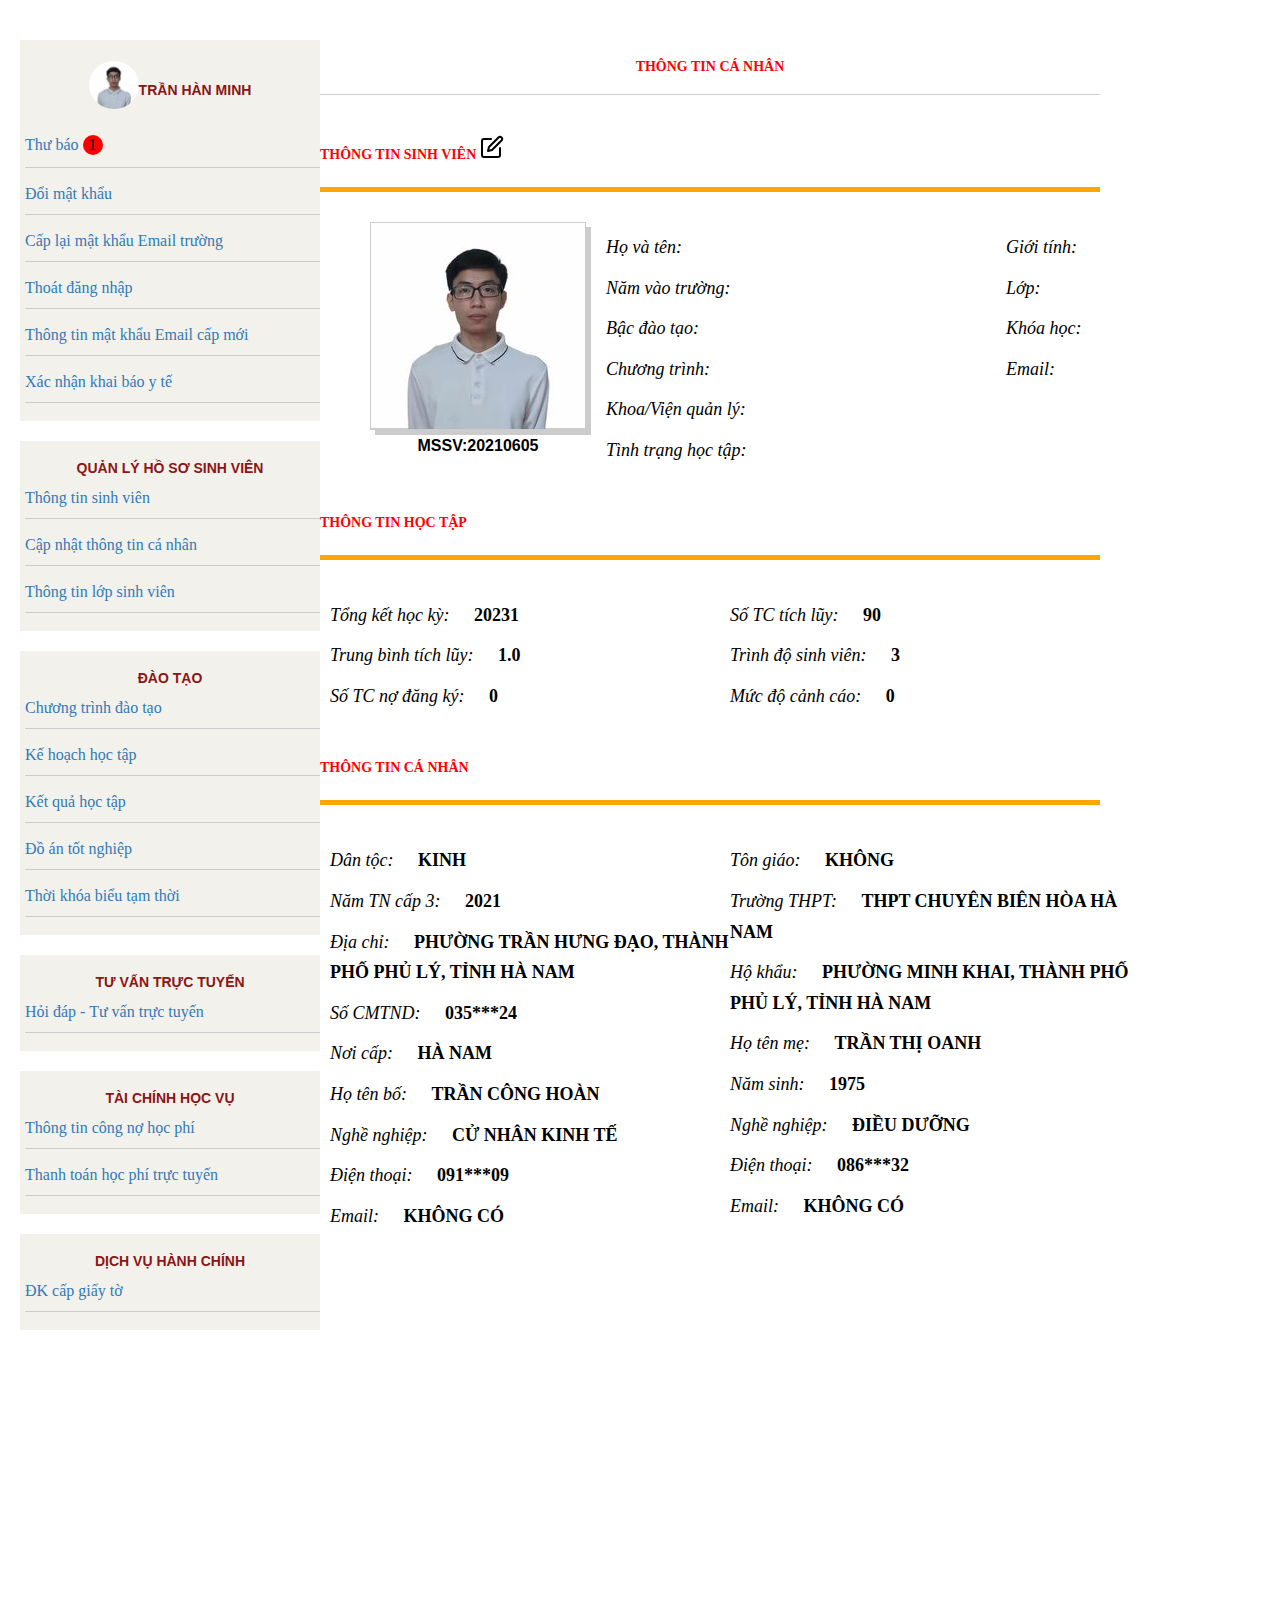
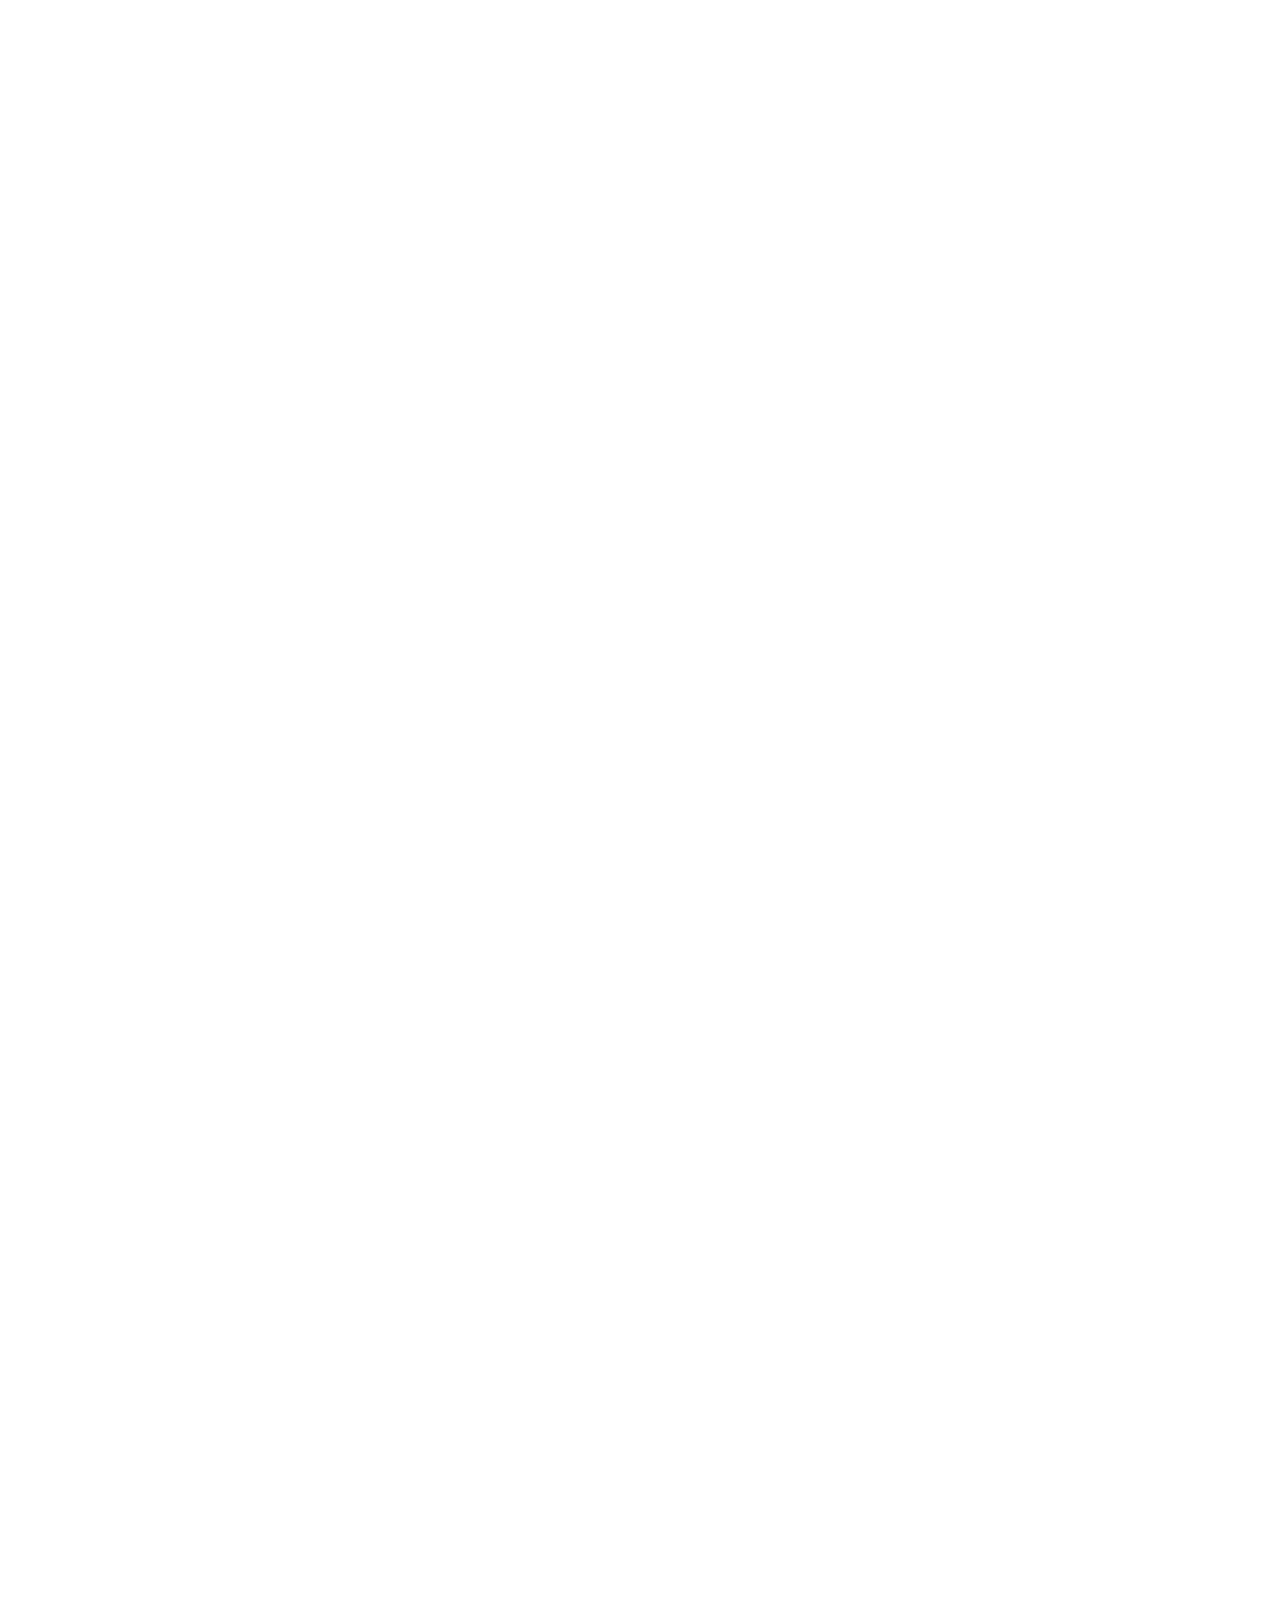
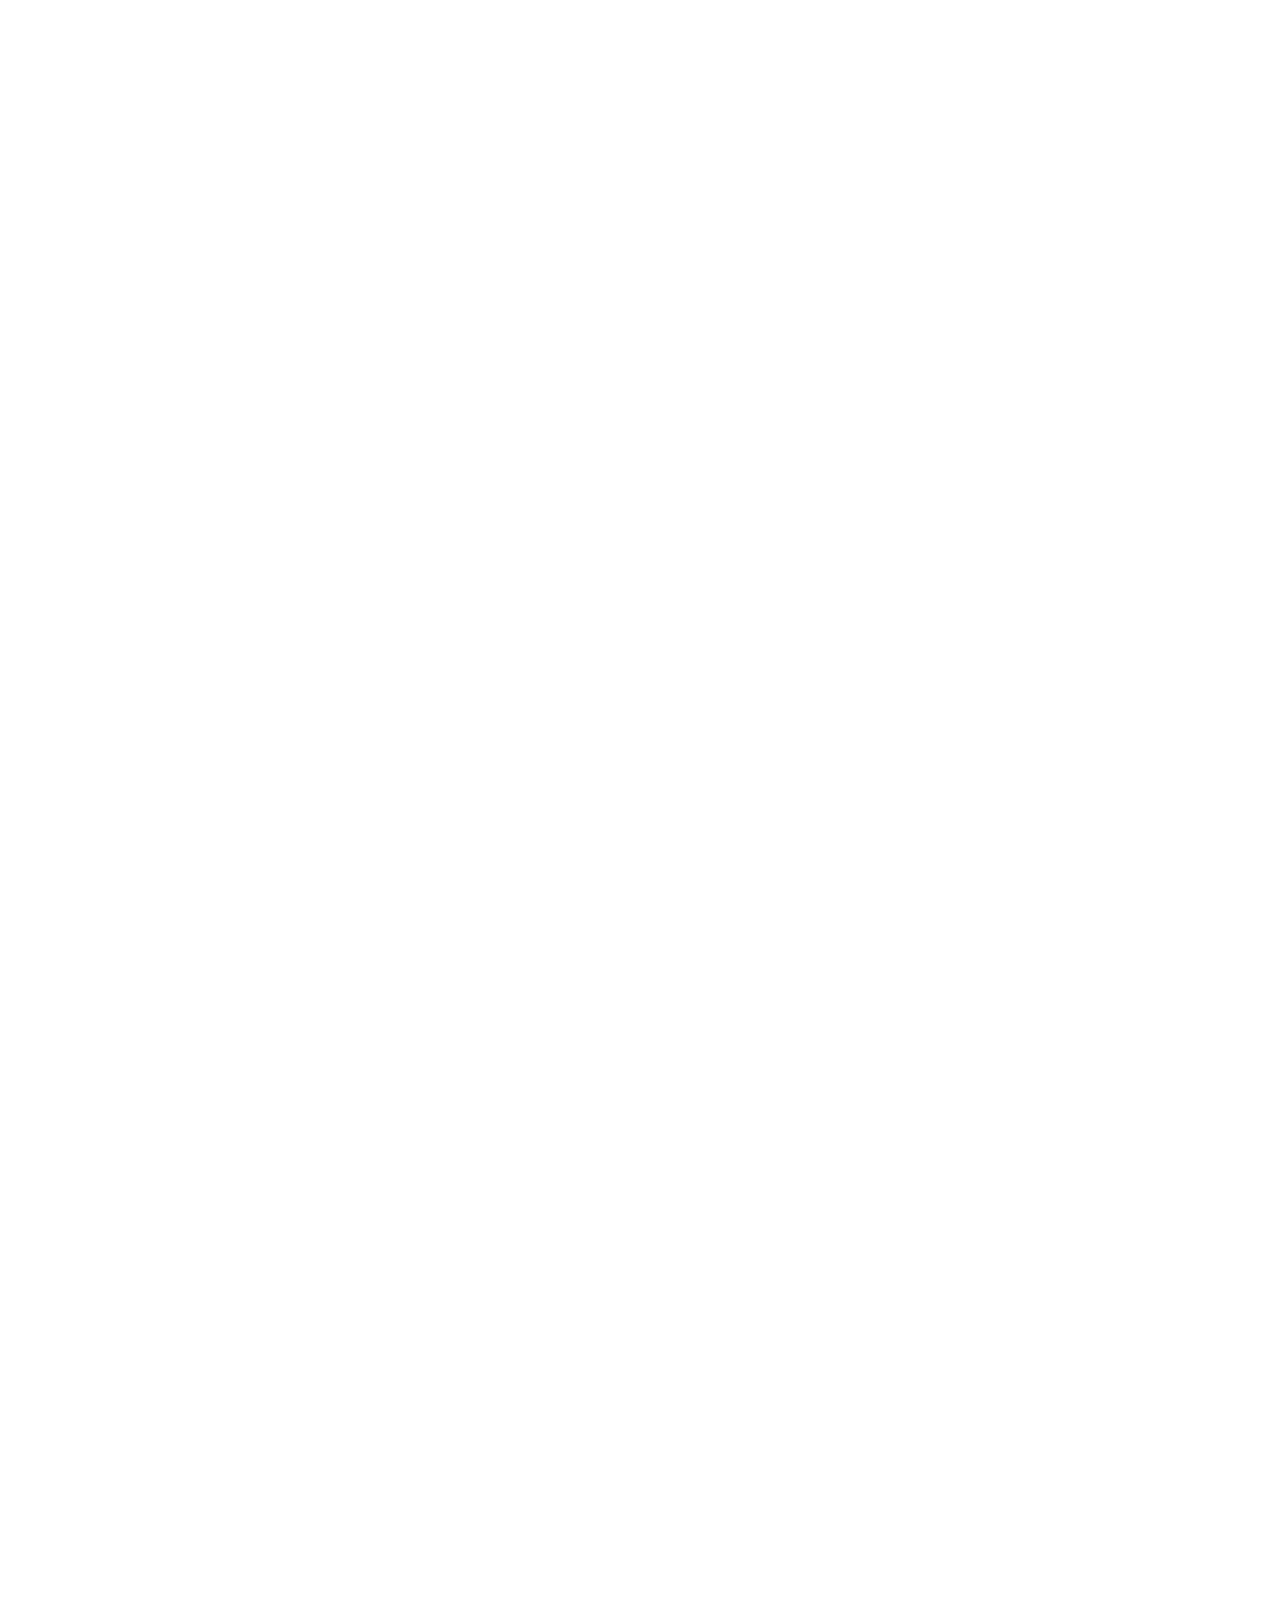
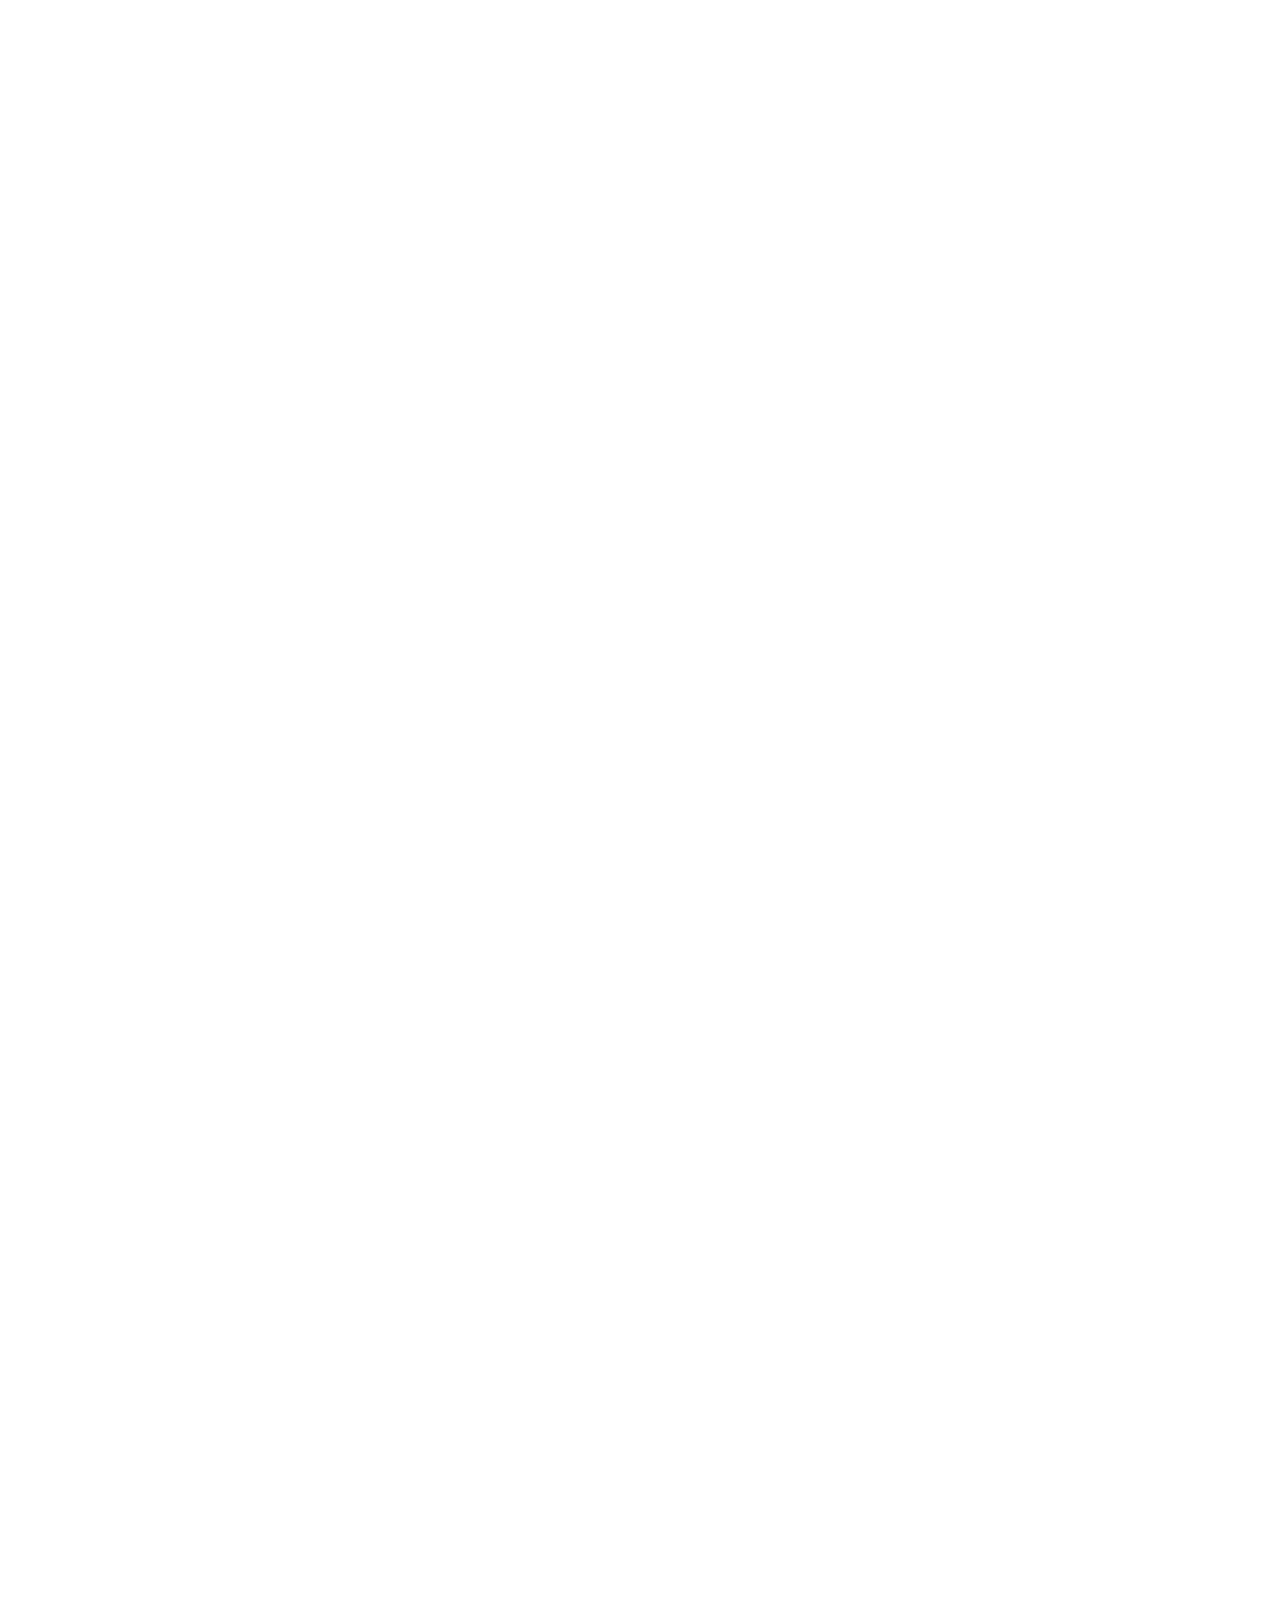
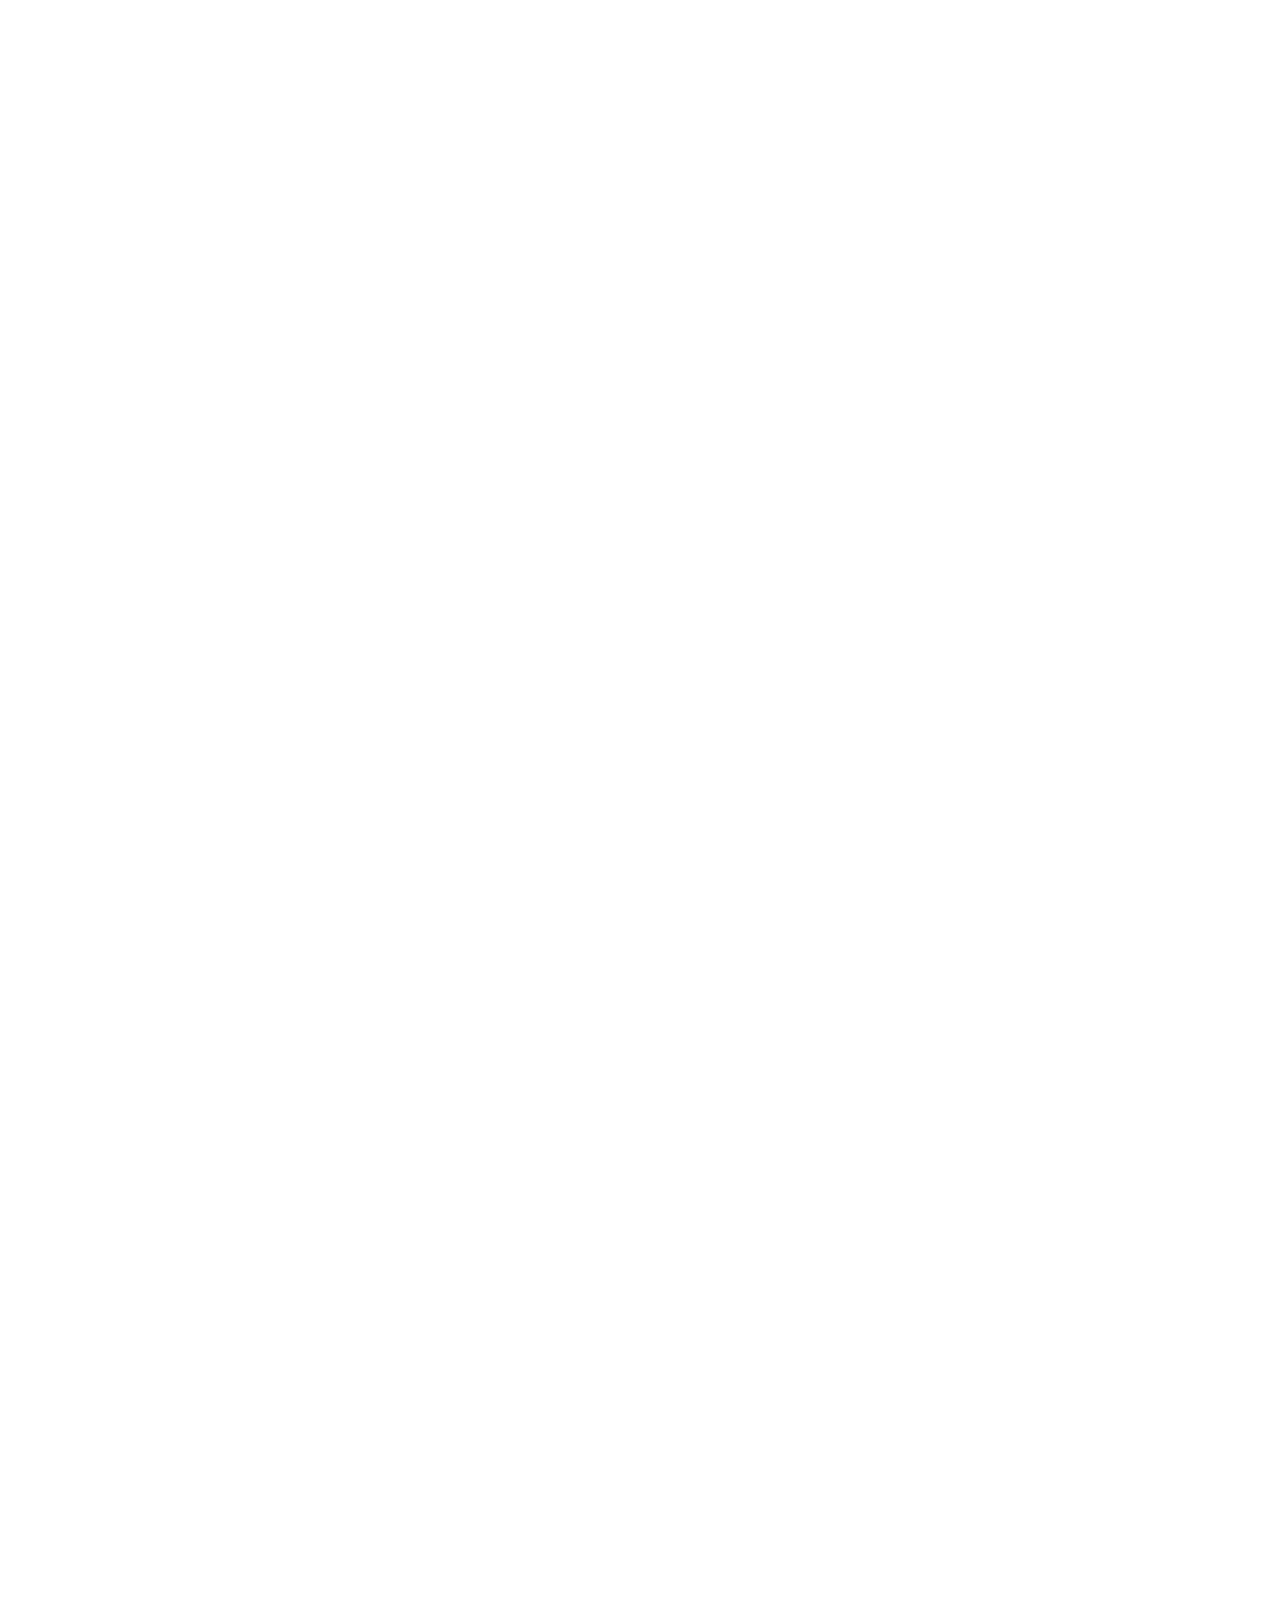
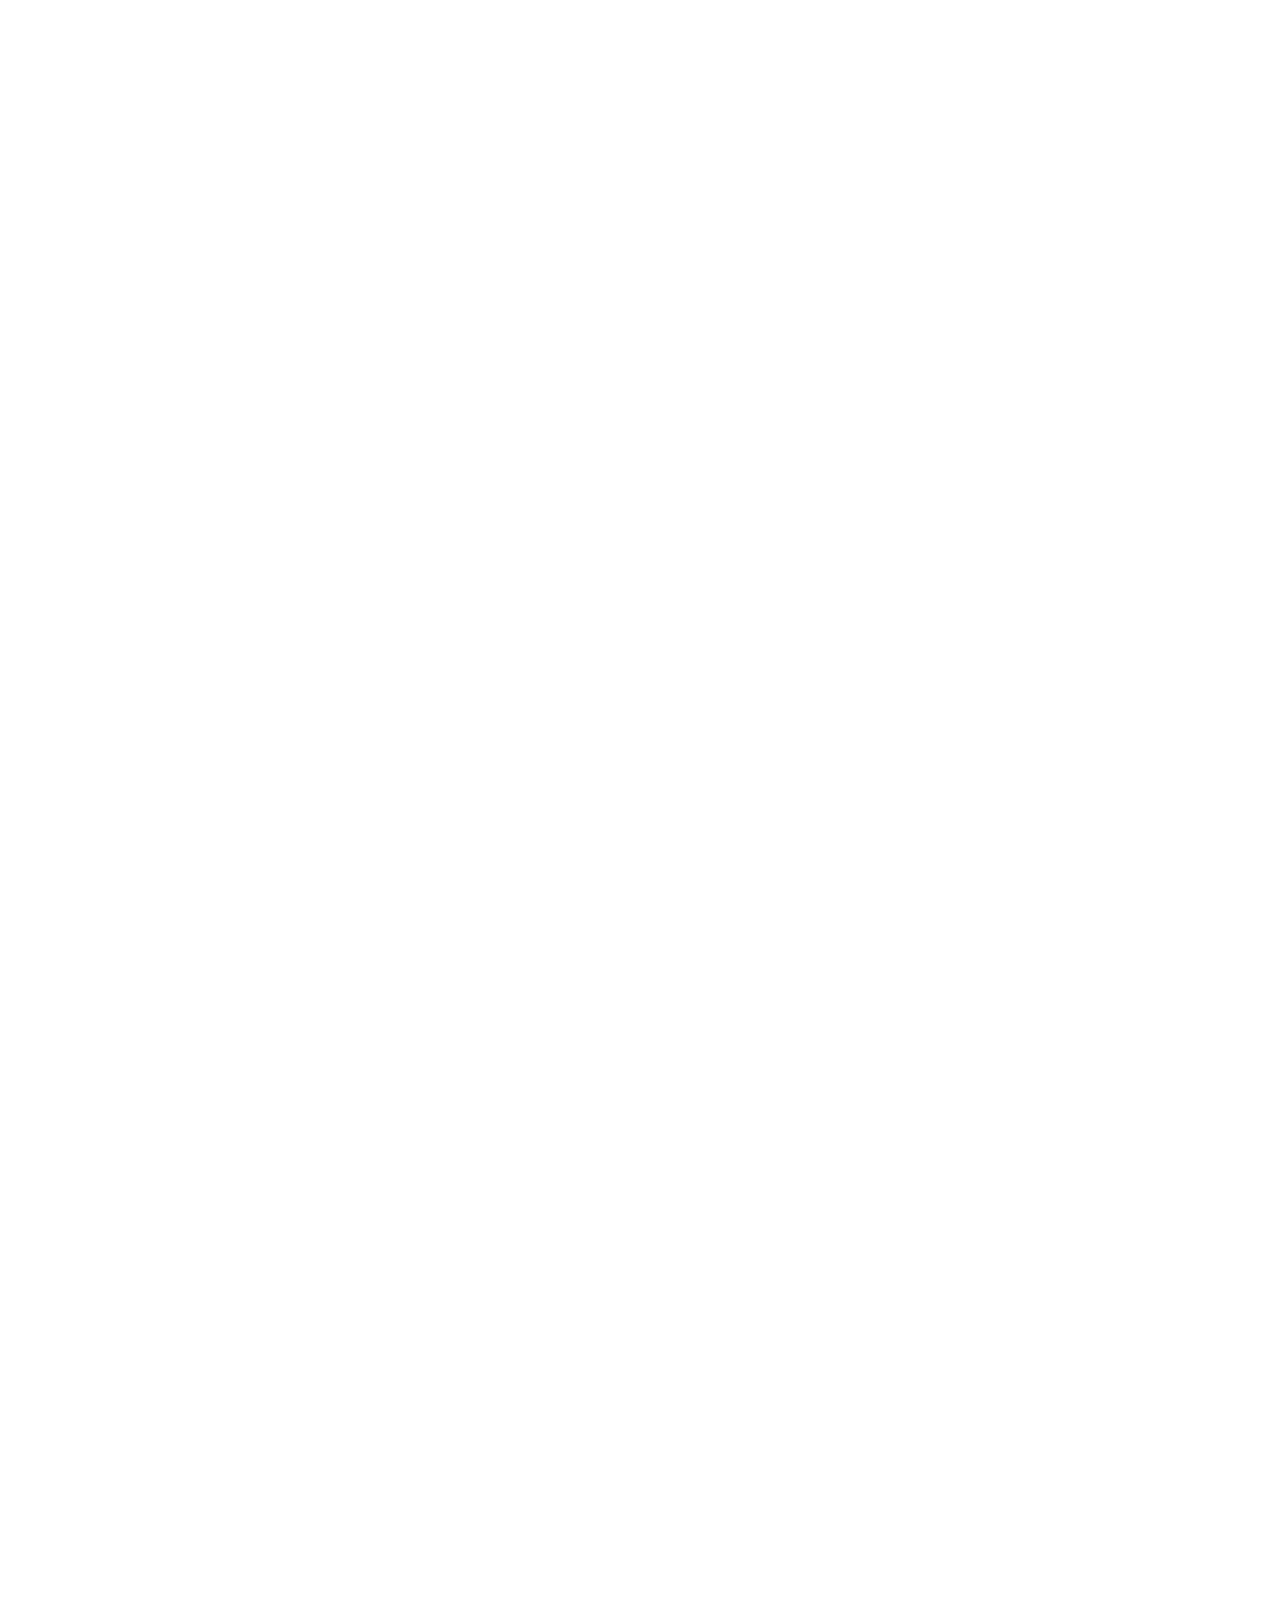
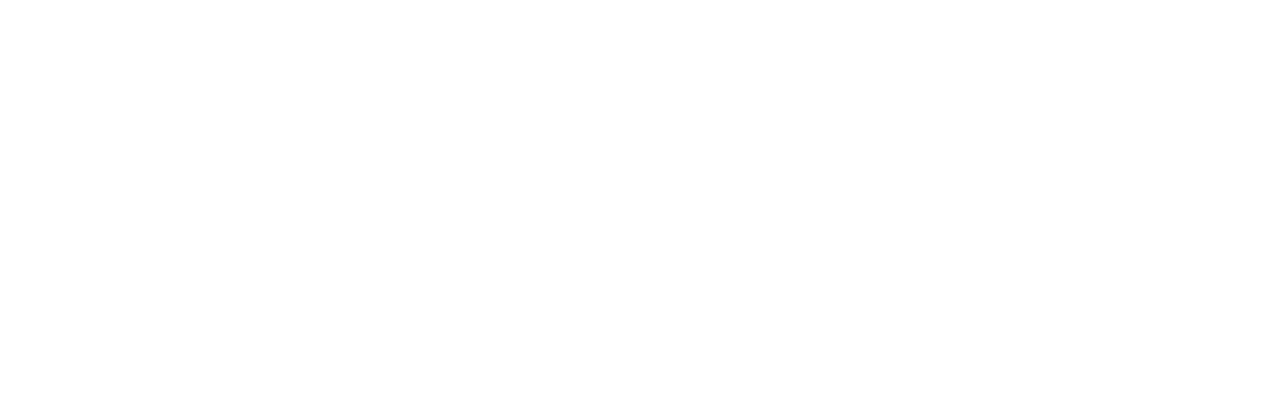
<file: index.html>
<!DOCTYPE html>
<html lang="en">
<head>
    <meta charset="UTF-8">
    <meta name="viewport" content="width=device-width, initial-scale=1.0">
    <title>Document</title>
    <link rel="stylesheet" href="./assets/reset.css">
    <link rel="stylesheet" href="./assets/style.css">
</head>
<body>
    <div class="head" style="height: 10000px;">
        <div class="left-menu">
            <div class="menu">
                <div class="name heading">
                    <div class="avatar-small">
                        <img src="./assets/img/avartar.jpg" alt="avatar">
                    </div>
                    <h3>TRẦN HÀN MINH</h3>
                </div>
                <ul class="list-option">
                    <li>
                        <a href="#!">Thư báo</a>
                        <div class="noti">1</div>
                    </li>
                    <li>
                        <a href="#!">Đổi mật khẩu</a>
                    </li>
                    <li>
                        <a href="#!">Cấp lại mật khẩu Email trường</a>
                    </li>
                    <li>
                        <a href="#!">Thoát đăng nhập</a>
                    </li>
                    <li>
                        <a href="#!">Thông tin mật khẩu Email cấp mới</a>
                    </li>
                    <li>
                        <a href="#!">Xác nhận khai báo y tế</a>
                    </li>
                </ul>
            </div>

            <div class="menu">
                <div class="heading">
                    <h3>
                        QUẢN LÝ HỒ SƠ SINH VIÊN
                    </h3>
                </div>

                <ul class="list-option">
                    <li>
                        <a href="!#">Thông tin sinh viên</a>
                    </li>
                    <li>
                        <a href="!#">Cập nhật thông tin cá nhân</a>
                    </li>
                    <li>
                        <a href="!#">Thông tin lớp sinh viên</a>
                    </li>
                </ul>
            </div>

            <div class="menu">
                <div class="heading">
                    <h3>ĐÀO TẠO</h3>
                </div>

                <ul class="list-option">
                    <li>
                        <a href="!#">Chương trình đào tạo</a>
                    </li>
                    <li>
                        <a href="!#">Kế hoạch học tập</a>
                    </li>
                    <li>
                        <a href="!#">Kết quả học tập</a>
                    </li>
                    <li>
                        <a href="!#">Đồ án tốt nghiệp</a>
                    </li>
                    <li>
                        <a href="!#">Thời khóa biểu tạm thời</a>
                    </li>
                </ul>
            </div>

            <div class="menu">
                <div class="heading">
                    <h3>TƯ VẤN TRỰC TUYẾN</h3>
                </div>
                <ul class = "list-option">
                    <li>
                        <a href="!#">Hỏi đáp - Tư vấn trực tuyến</a>
                    </li>
                </ul>
            </div>

            <div class="menu">
                <div class="heading">
                    <h3>TÀI CHÍNH HỌC VỤ</h3>
                </div>

                <ul class="list-option">
                    <li>
                        <a href="!#">Thông tin công nợ học phí</a>
                    </li>
                    <li>
                        <a href="!#">Thanh toán học phí trực tuyến</a>
                    </li>
                </ul>
            </div>

            <div class="menu">
                <div class="heading">
                    <h3>DỊCH VỤ HÀNH CHÍNH</h3>
                </div>

                <ul class="list-option">
                    <li>
                        <a href="!#">ĐK cấp giấy tờ</a>
                    </li>
                </ul>

            </div>

        </div>

        <div class="main-content">
            <div class="title main-title">
                <h2>THÔNG TIN CÁ NHÂN</h2>
            </div>

            <div class="student-info ">
                <div class="title sub-title info">
                    <h2>
                        THÔNG TIN SINH VIÊN
                        <a href="edit.html">
                            <img src="./assets/img/8666681_edit_icon.svg" alt="" class="icon">
                        </a>
                    </h2>

                </div>
                
                <div class="info">
                    <div class="big-avatar">
                        <img src="./assets/img/avartar.jpg" alt="">
                        <p>MSSV:20210605</p>
                    </div>

                    <div class="sub-info">
                        <div class="content">
                            <strong>Họ và tên:</strong>
                            <span class="name" id="name">Trần Hàn Minh</span>
                        </div>

                        <div class="content">
                            <strong>Năm vào trường:</strong>
                            <span class = "year" id = "year">2021</span>
                        </div>
                        <div class="content">
                            <strong>Bậc đào tạo:</strong>
                            <span class = "educate" id = "educate">Đại học đại trà</span>
                        </div>
                        <div class="content">
                            <strong>Chương trình: </strong>
                            <span class ="program" id = "program">Kỹ thuật máy tính 2021</span>
                        </div>
                        <div class="content">
                            <strong>Khoa/Viện quản lý:</strong>
                            <span class ="institute" id = "institute">Trường Công nghệ thông tin và Truyền thông</span>
                        </div>
                        <div class="content">
                            <strong>Tình trạng học tập: </strong>
                            <span class = "status" id="status">Học</span>
                        </div>
                    </div>

                    <div class="sub-info">
                        <div class="content">
                            <strong>Giới tính:</strong>
                            <span class = "sex" id="sex">Nam</span>
                        </div>

                        <div class="content">
                            <strong>Lớp:</strong>
                            <span class="class" id="class">Kĩ thuật máy tính 01-K66</span>
                        </div>
                        <div class="content">
                            <strong>Khóa học:</strong>
                            <span class ="grade" id="grade">66</span>
                        </div>
                        <div class="content">
                            <strong>Email:</strong>
                            <span class ="email" id="email" name = "email">minh.th210605@sis.hust.edu.vn</span>
                        </div>
                    </div>
                </div>
            </div>

            <div class="student-info ">
                <div class="title sub-title info">
                    <h2>
                        THÔNG TIN HỌC TẬP
                    </h2>
                </div>
                
                <div class="info">
                    <div class="sub-info">
                        <div class="content">
                            <strong>Tổng kết học kỳ:</strong>
                            <span>20231</span>
                        </div>

                        <div class="content">
                            <strong>Trung bình tích lũy:</strong>
                            <span>1.0</span>
                        </div>
                        <div class="content">
                            <strong>Số TC nợ đăng ký:</strong>
                            <span>0</span>
                        </div>
                    </div>

                    <div class="sub-info">
                        <div class="content">
                            <strong>Số TC tích lũy: </strong>
                            <span>90</span>
                        </div>
                        <div class="content">
                            <strong>Trình độ sinh viên:</strong>
                            <span>3</span>
                        </div>
                        <div class="content">
                            <strong>Mức độ cảnh cáo:</strong>
                            <span>0</span>
                        </div>
                    </div>
                </div>
            </div>


            <div class="student-info ">
                <div class="title sub-title info">
                    <h2>
                        THÔNG TIN CÁ NHÂN
                    </h2>
                </div>
                
                <div class="info">
                    <div class="sub-info">
                        <div class="content">
                            <strong>Dân tộc:</strong>
                            <span>KINH</span>
                        </div>
                        <div class="content">
                            <strong>Năm TN cấp 3:</strong>
                            <span>2021</span>
                        </div>
                        <div class="content">
                            <strong>Địa chỉ:</strong>
                            <span>PHƯỜNG TRẦN HƯNG ĐẠO, THÀNH PHỐ PHỦ LÝ, TỈNH HÀ NAM</span>
                        </div>
                        <div class="content">
                            <strong>Số CMTND:</strong>
                            <span>035***24</span>
                        </div>
                        <div class="content">
                            <strong>Nơi cấp:</strong>
                            <span>HÀ NAM</span>
                        </div>
                        <div class="content">
                            <strong>Họ tên bố:</strong>
                            <span>TRẦN CÔNG HOÀN</span>
                        </div>
                        <div class="content">
                            <strong>Nghề nghiệp:</strong>
                            <span>CỬ NHÂN KINH TẾ</span>
                        </div>
                        <div class="content">
                            <strong>Điện thoại:</strong>
                            <span>091***09</span>
                        </div>
                        <div class="content">
                            <strong>Email:</strong>
                            <span>KHÔNG CÓ</span>
                        </div>
                    </div>

                    <div class="sub-info">
                        <div class="content">
                            <strong>Tôn giáo:</strong>
                            <span>KHÔNG</span>
                        </div>
                        <div class="content">
                            <strong>Trường THPT:</strong>
                            <span>THPT CHUYÊN BIÊN HÒA HÀ NAM</span>
                        </div>
                        <div class="content">
                            <strong>Hộ khẩu:</strong>
                            <span>PHƯỜNG MINH KHAI, THÀNH PHỐ PHỦ LÝ, TỈNH HÀ NAM</span>
                        </div>
                        <div class="content">
                            <strong>Họ tên mẹ:</strong>
                            <span>TRẦN THỊ OANH</span>
                        </div>
                        <div class="content">
                            <strong>Năm sinh:</strong>
                            <span>1975</span>
                        </div>
                        <div class="content">
                            <strong>Nghề nghiệp:</strong>
                            <span>ĐIỀU DƯỠNG</span>
                        </div>
                        <div class="content">
                            <strong>Điện thoại:</strong>
                            <span>086***32</span>
                        </div>
                        <div class="content">
                            <strong>Email:</strong>
                            <span>KHÔNG CÓ</span>
                        </div>
                    </div>
                </div>
            </div>
        </div>
    </div>
    <script src = "./assets/javascript/edit-js.js"></script>
    <script>
        if(localStorage.getItem('name') != ""){
            this.document.getElementById('name').innerText = localStorage.getItem('name')
            this.document.getElementById('year').innerText = localStorage.getItem('year')
            this.document.getElementById('educate').innerText = localStorage.getItem('educate')
            this.document.getElementById('program').innerText = localStorage.getItem('program')
            this.document.getElementById('institute').innerText = localStorage.getItem('institute')
            this.document.getElementById('status').innerText = localStorage.getItem('status')
            this.document.getElementById('status').innerText = localStorage.getItem('status')
            this.document.getElementById('sex').innerText = localStorage.getItem('sex')
            this.document.getElementById('class').innerText = localStorage.getItem('class')
            this.document.getElementById('grade').innerText = localStorage.getItem('grade')
            this.document.getElementById('email').innerText = localStorage.getItem('email')
        }
    </script>
    <script src = "./assets/javascript/index-js.js"></script>
</body>
</html>
</file>
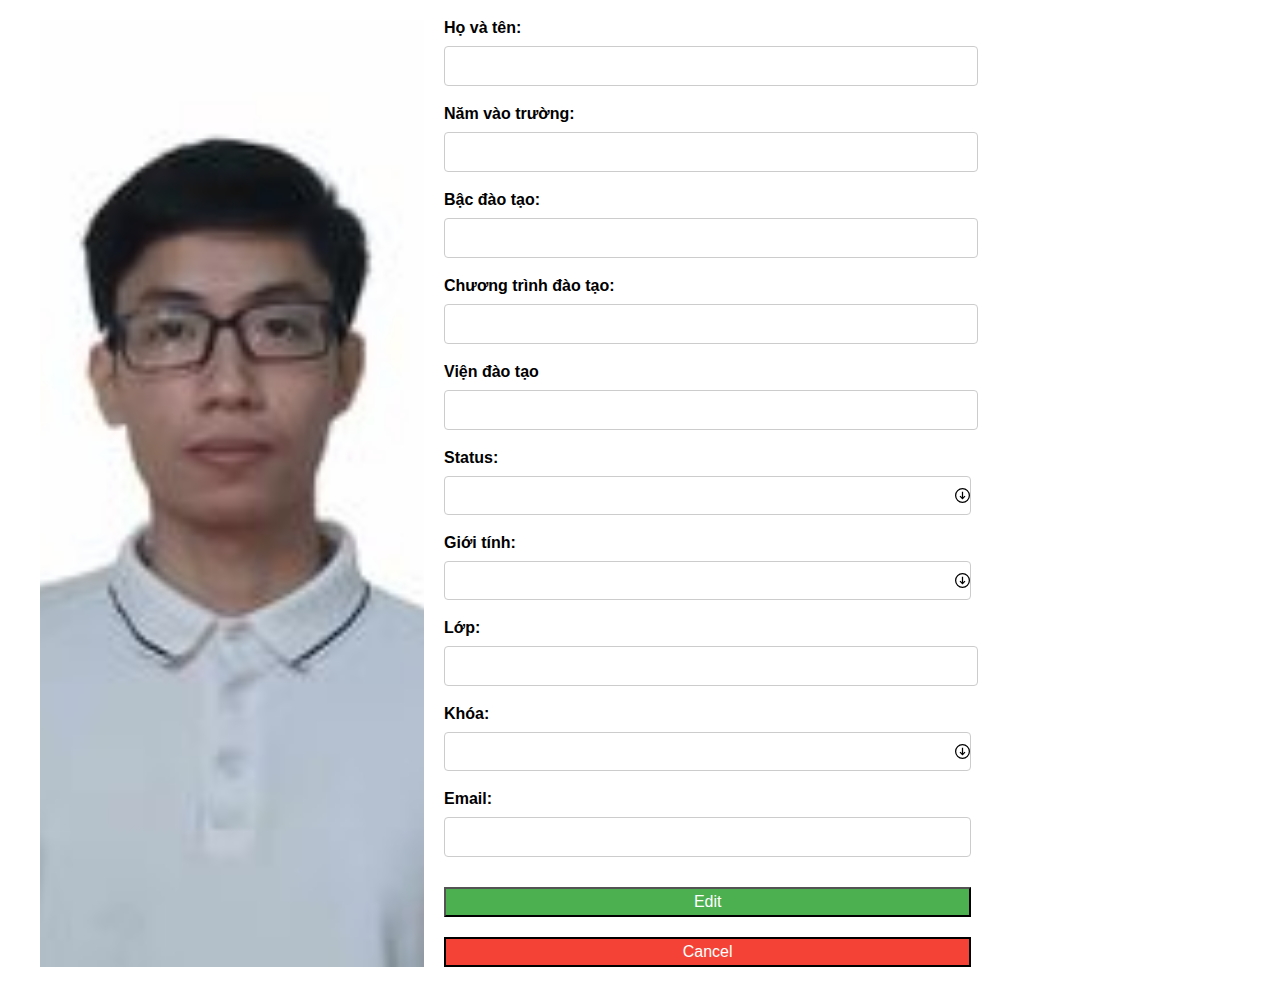
<file: edit.html>
<!DOCTYPE html>
<html lang="en">
<head>
    <meta charset="UTF-8">
    <meta name="viewport" content="width=device-width, initial-scale=1.0">
    <title>Document</title>
    <link rel="stylesheet" href="./assets/reset.css">
    <link rel="stylesheet" href="./assets/style-edit.css">
</head>
<body>

    <div class="edit">
        <img src="./assets/img/avartar.jpg" alt="" class = "avatar">
        <form action="" class="edit-info">
            <div class="form-item">
                <label class = "label" for="name">Họ và tên: </label>
                <input type="text" class="name" id="name" required>
            </div>
            
            <div class="form-item">
                <label class = "label" for="year">Năm vào trường:</label>
                <input type="number" class="year" id="year" required>
            </div>

            <div class="form-item">
                <label class = "label" for="educate">Bậc đào tạo:</label>
                <input type="text" class="educate" id="educate" required>
            </div>

            <div class="form-item">
                <label class = "label" for="program">Chương trình đào tạo:</label>
                <input type="text" class="program" id="program" required>
            </div>

            <div class="form-item">
                <label for="institute" class="label">Viện đào tạo</label>
                <input type="text" class="institute" id="institute" required>
            </div>

            <div class="form-item">
                <label for="status" class="label">Status:</label>
                <select name="status" id="status" class="status" required>
                    <option value="Học">Học</option>
                    <option value="Thôi học">Thôi học</option>
                    <option value="Ra trường">Ra trường</option>
                </select>
            </div>

            <div class="form-item">
                <label for="sex" class="label">Giới tính:</label>
                <select name="sex" class="sex" id="sex" required>
                    <option value="Nam">Nam</option>
                    <option value="Nữ">Nữ</option>
                </select>
            </div>

            <div class="form-item">
                <label for="class" class="label">Lớp:</label>
                <input type="text" class="class" id="class" required>
            </div>

            <div class="form-item">
                <label for="grade" class="label">Khóa:</label>
                <select name="grade" id="grade" class="grade" required>
                    <option value="63">63</option>
                    <option value="64">64</option>
                    <option value="65">65</option>
                    <option value="66">66</option>
                    <option value="67">67</option>
                    <option value="68">68</option>
                    <option value="69">69</option>
                </select>
            </div>

            <div class="form-item">
                <label for="email" class="label">Email:</label>
                <input type="email" class="email" id="email" required>
            </div>

            <input type="submit" class="edit-btn" value="Edit">
            <button class="cancel-btn">
                Cancel
            </button>
        </form>
        <div></div>
    </div>
    <script src="./assets/javascript/index-js.js"></script>
    <script >
        this.document.getElementById('name').value = localStorage.getItem('name')
        this.document.getElementById('year').value = localStorage.getItem('year')
        this.document.getElementById('educate').value = localStorage.getItem('educate')
        this.document.getElementById('program').value = localStorage.getItem('program')
        this.document.getElementById('institute').value = localStorage.getItem('institute')
        this.document.getElementById('status').value = localStorage.getItem('status')
        this.document.getElementById('status').value = localStorage.getItem('status')
        this.document.getElementById('sex').value = localStorage.getItem('sex')
        this.document.getElementById('class').value = localStorage.getItem('class')
        this.document.getElementById('grade').value = localStorage.getItem('grade')
        this.document.getElementById('email').value = localStorage.getItem('email')
    </script>
    <script src="./assets/javascript/edit-js.js"></script>
</body>
</html>
</file>
<file: assets/style.css>
a {
    text-decoration: none;
    color : #337ab7;
}
li:hover {
    background-color: #ccc;
}
.div {
    display: inline-block;
}

h3{
    font-family: Arial, Helvetica, sans-serif;
    font-size: 14px !important;
    font-weight: bold;
    color: #8c1515;
}

.head {
    display: flex;
    margin-top: 20px;
}

.heading {
    display: flex;
    justify-content: center;
    align-items: center;
    margin-bottom: 10px;
}

.left-menu {
    margin : 20px;
    margin-right: 0px;
}

.menu {
    background-color: #F2F1EB;
    width: 300px;
    margin-bottom: 20px;
    padding-top: 20px;
    padding-bottom: 5px;
}

.avatar-small {
    width: 50px;
    height: 50px;
    border-radius: 50%;
    margin-bottom: 10px;
    display: flex;
    align-items: center; 
    justify-content: center; 
}
.avatar-small img {
    max-height: 100%;
    max-width: 100%;
    border-radius: 50%;
    /* object-fit: cover; */ 
}

.list-option li {
    padding-top: 5px;
    margin-left: 5px;
    margin-bottom: 10px;
}

.list-option li a {
    font-style: 13px;
    line-height: 1;
}

.list-option li::after {
    content: "";
    display: inline-block;
    width: 100%;
    height: 1px;
    background-color: #ccc;
}

/* Main Content */

.main-content {
    margin: 20px;
    width: calc(100% - 300px - 200px);
    margin-left: 0;
    font-family: sans-serif;
}

.info {
    margin-top: 20px;
    display: flex;
    justify-content: space-between;
    padding : 10px;
}

.title {
    display: flex;
    font-family:Times, serif;
    color : red;
    font-weight: bold;
    font-size: 14px;
    /* justify-content: center; */
    padding: 20px;
    /* border-bottom: 1px solid #ccc; */
}

.main-title {
    justify-content: center;
    border-bottom: 1px solid #ccc;
    margin-bottom: 20px;
}

.sub-title {
    padding-bottom: 25px;
    border-bottom: 5px solid orange;
    padding-left: 0px;
}

.info {
    display: flex;
}

.big-avatar {
    display: inline-block;
    width: 250px;
    border-radius: 50%;
    margin-right: 20px;
    text-align: center;
    margin-left: 40px;
}

.big-avatar img {
    margin-bottom: 5px;
    border: 1px solid #ccc;
    object-fit: cover;
}

.big-avatar p {
    display: inline-block;
    width: 100%;
    font-weight: bold;
    font-style: 16px;
}

strong {
    font-family: 'Times New Roman', Times, serif;
    /* font-weight: 700; */
    margin-right: 20px;
    font-size: 18px;
    font-style: italic;
}

.sub-info .content {
    margin-top: 10px;
    width: 400px;
    line-height: 1.7;
}

.content span {
    font-family: 'Times New Roman', Times, serif;
    font-weight: 700;
    margin-right: 20px;
    font-size: 18px;
    /* font-style: italic; */
}

.big-avatar img {
    box-shadow: 5px 5px #ccc;
}

.noti {
    width: 20px;
    height: 20px;
    background-color: red;
    display: inline-flex;
    justify-content: center;
    align-items: center;
    border-radius: 50%;
}
</file>
<file: assets/style-edit.css>
body {
    font-family: Arial, sans-serif;
}

.edit {
    width: 100%;
    max-width: 100%;
    margin: 0 auto;
    padding: 20px;
    box-shadow: 0px 0px 10px rgba(0,0,0,0.1);
    display: flex;
}

.avatar {
    width: 30%;
    object-fit: cover;
    margin: 0 20px;
}

.edit-info {
    display: flex;
    flex-direction: column;
    width: 40%;
}

.form-item {
    margin-bottom: 20px;
    width: 100%;
}

.label {
    margin-bottom: 10px;
    display: block;
    font-weight: bold;
}

input[type="text"], input[type="number"] {
    width: 100%;
    padding: 10px;
    border: 1px solid #ccc;
    border-radius: 4px;
    font-size: 16px;
}

select {
    width: 103%;
    padding: 10px;
    border: 1px solid #ccc;
    border-radius: 4px;
    font-size: 16px;
    appearance: none;
    background: url('./img/arrow.svg') no-repeat right;
    background-size: 15px;
}

option {
    padding: 10px 20px;
    font-size: 16px;
}

option:hover, option:focus {
    background-color: #5b5b68; 
}

#email {
    width: 103%;
    padding: 10px;
    border: 1px solid #ccc;
    border-radius: 4px;
    font-size: 16px;
    margin-bottom: 10px;
    box-sizing: border-box;
}

.edit-btn .cancel-btn{
    padding: 10px 20px;
    border: none;
    border-radius: 5px;
    font-size: 16px;
    cursor: pointer;
    margin: 10px 0;
    transition: background-color 0.3s ease;
}

.edit-btn {
    background-color: #4CAF50; /* Green */
    color: white;
    height: 30px;
    width: 103%;
    font-size: 16px;
}

.edit-btn:hover {
    background-color: #45a049;
}

.cancel-btn {
    background-color: #f44336; /* Red */
    color: white;
}

.cancel-btn:hover {
    background-color: #da190b;
}   

.cancel-btn {
    margin-top: 20px;
    height: 30px;
    display: flex;
    justify-content: center;
    align-items: center;
    text-decoration: none;
    border : 2px solid black;
    font-size: 16px;
    width: 103%;
}
</file>
